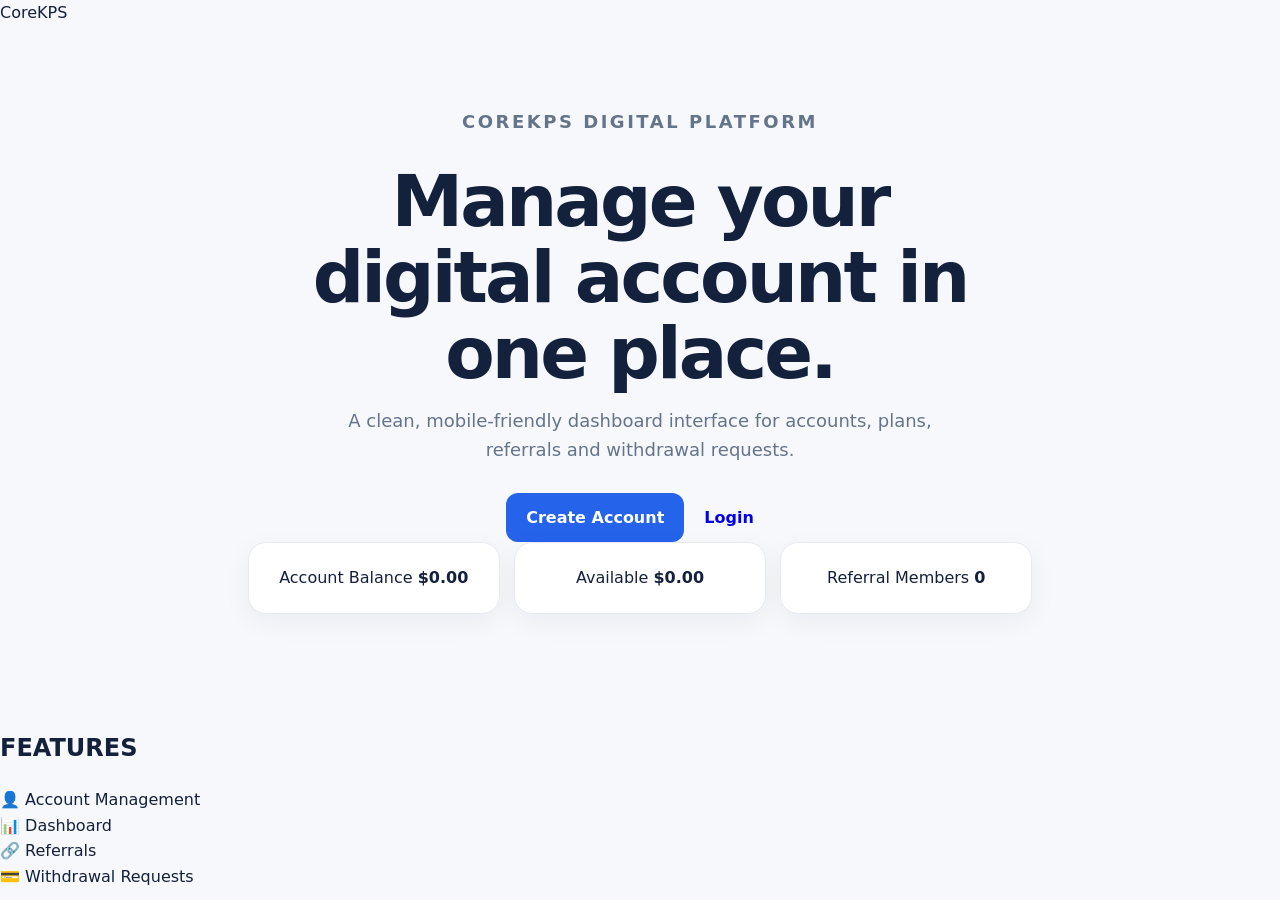
<file: index.html>
<!DOCTYPE html>
<html lang="en">
<head>
<meta charset="UTF-8">
<meta name="viewport" content="width=device-width, initial-scale=1.0">
<title>CoreKPS Digital Platform</title>
<link rel="stylesheet" href="style.css">
</head>
<body>
<header><div class="logo">CoreKPS</div><button class="menu">☰</button></header>
<main>
<section class="hero">
<p class="eyebrow">COREKPS DIGITAL PLATFORM</p>
<h1>Manage your<br>digital account in<br>one place.</h1>
<p class="sub">A clean, mobile-friendly dashboard interface for accounts, plans, referrals and withdrawal requests.</p>
<div class="buttons"><a href="register.html" class="btn primary">Create Account</a><a href="login.html" class="btn">Login</a></div>
<div class="stats"><div>Account Balance <b>$0.00</b></div><div>Available <b>$0.00</b></div><div>Referral Members <b>0</b></div></div>
</section>
<section class="features"><h2>FEATURES</h2><div class="cards"><div>👤 Account Management</div><div>📊 Dashboard</div><div>🔗 Referrals</div><div>💳 Withdrawal Requests</div></div></section>
</main>
</body>
</html>
</file>
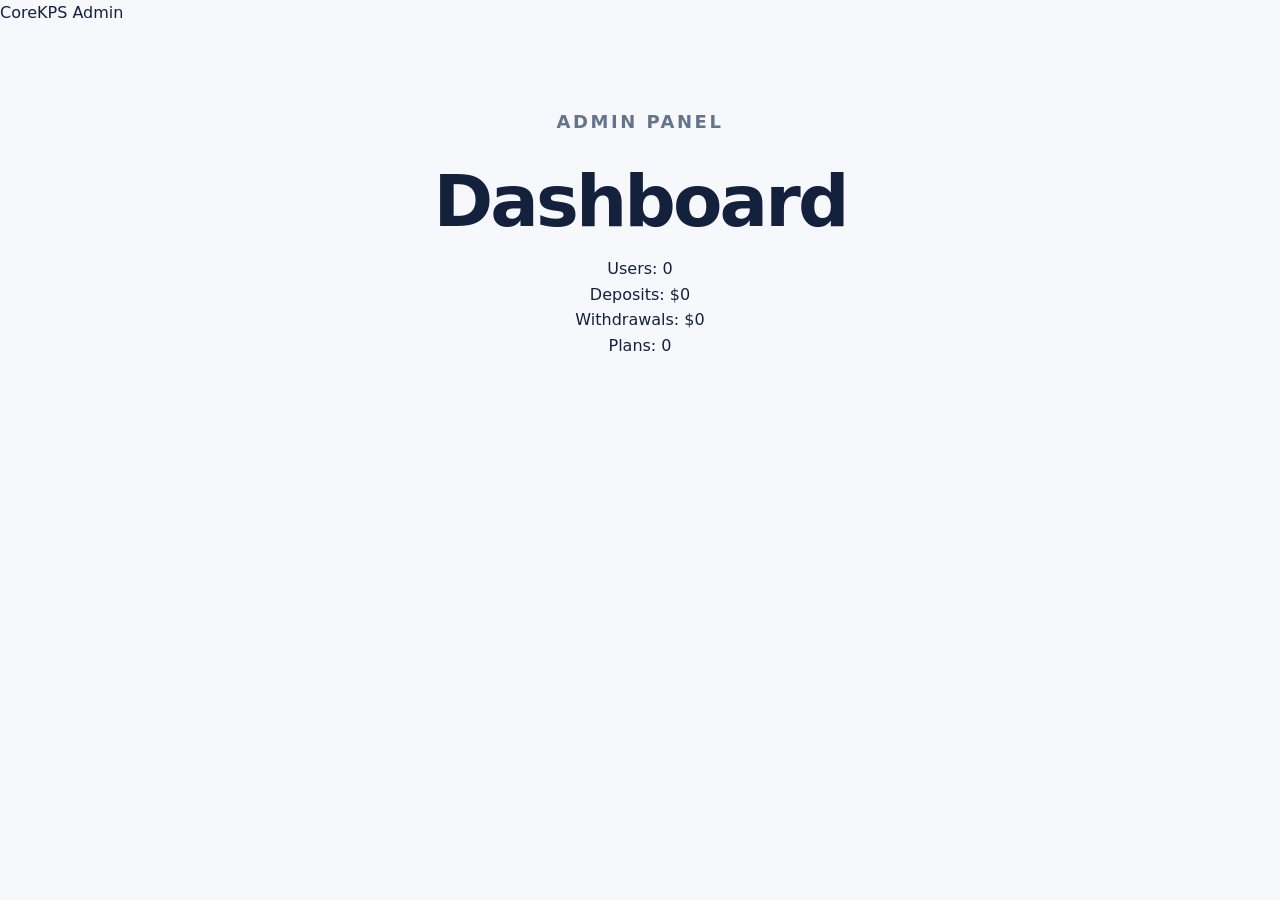
<file: admin.html>
<!DOCTYPE html><html><head><meta charset="UTF-8"><meta name="viewport" content="width=device-width,initial-scale=1"><title>CoreKPS Admin</title><link rel="stylesheet" href="style.css"></head><body><header><div class="logo">CoreKPS Admin</div></header><main><section class="hero"><p class="eyebrow">ADMIN PANEL</p><h1>Dashboard</h1><div class="cards"><div>Users: 0</div><div>Deposits: $0</div><div>Withdrawals: $0</div><div>Plans: 0</div></div></section></main></body></html>
</file>
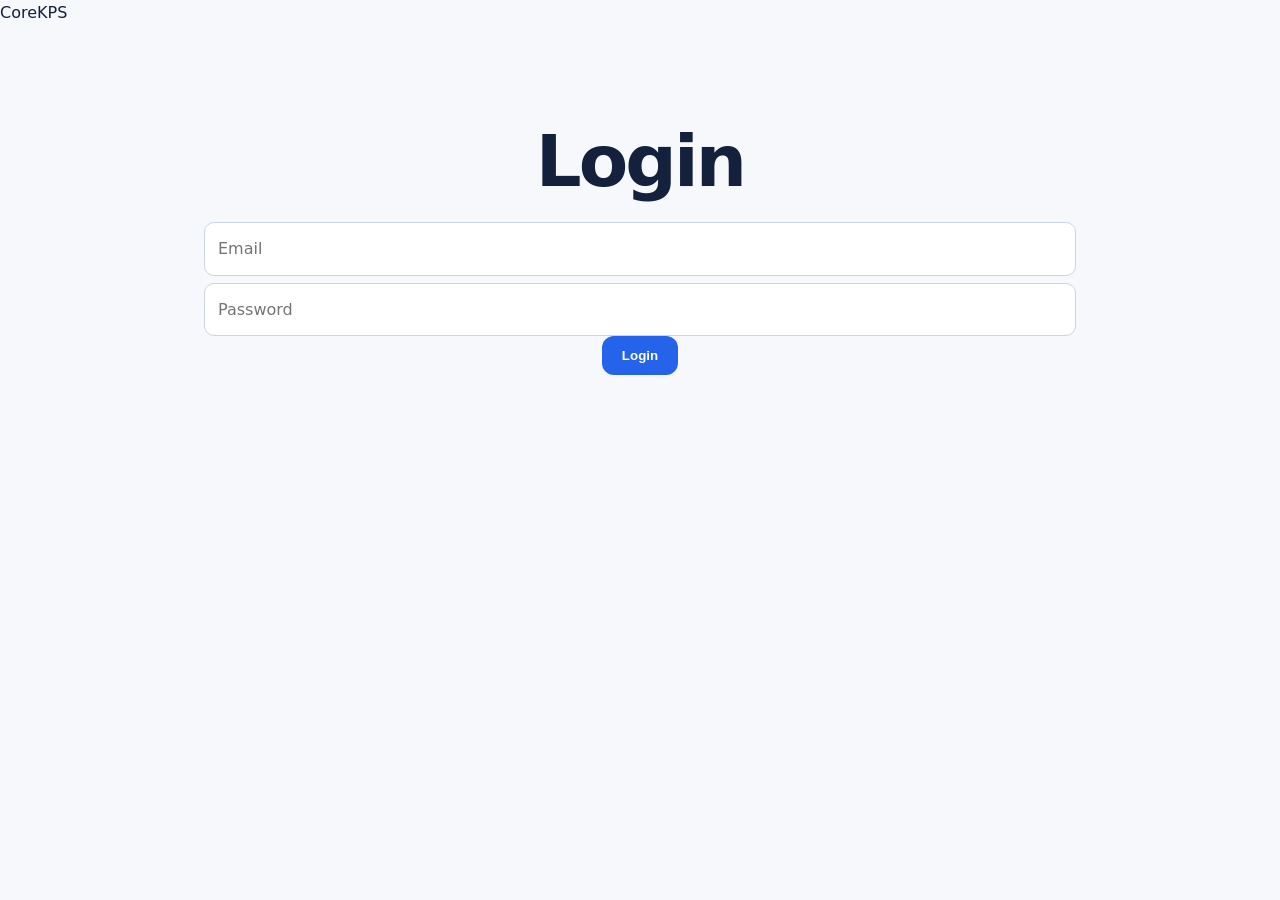
<file: login.html>
<!DOCTYPE html><html><head><meta charset="UTF-8"><meta name="viewport" content="width=device-width,initial-scale=1"><title>CoreKPS Login</title><link rel="stylesheet" href="style.css"></head><body><header><div class="logo">CoreKPS</div></header><main><section class="hero"><h1>Login</h1><div class="form"><input placeholder="Email"><input type="password" placeholder="Password"><button class="btn primary">Login</button></div></section></main></body></html>
</file>
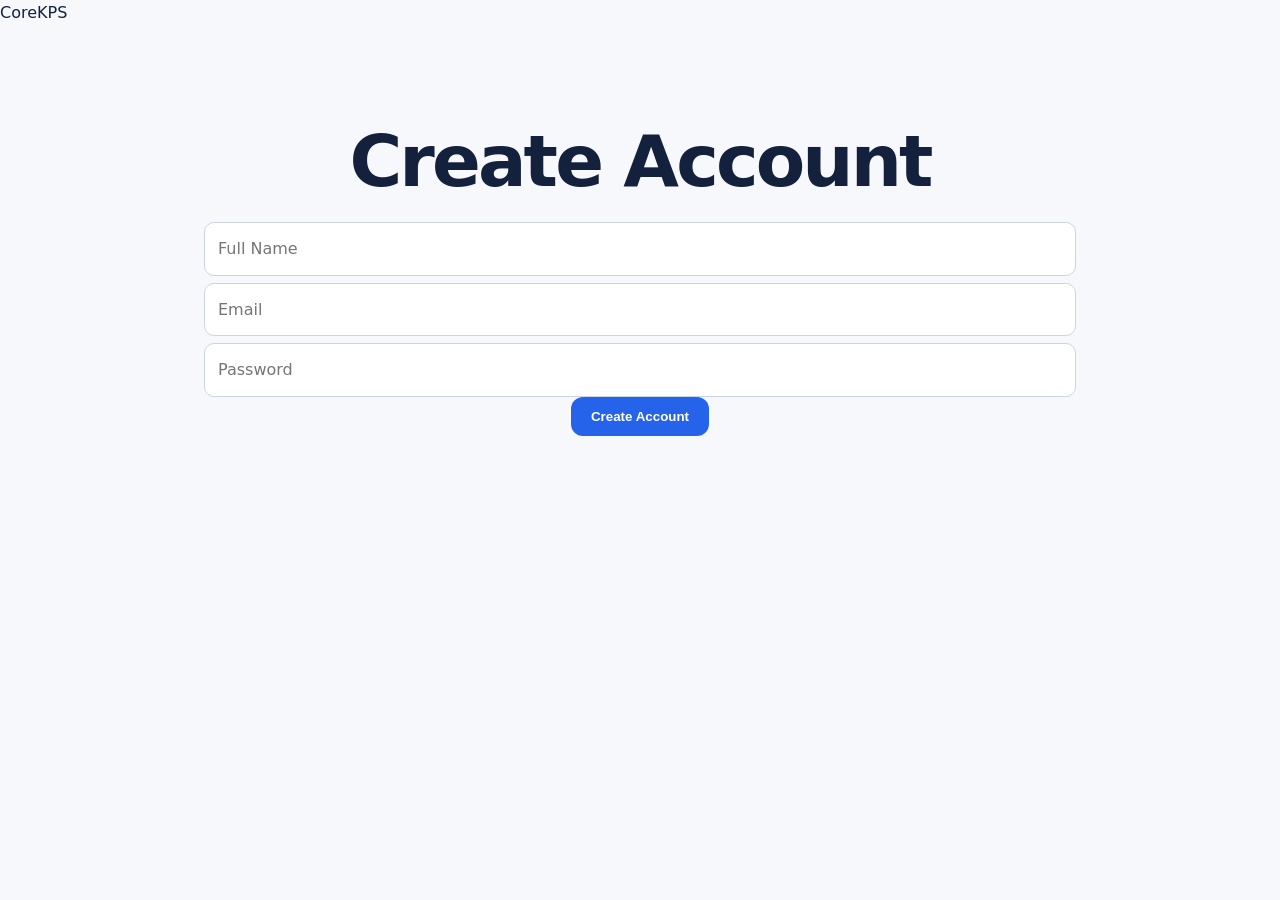
<file: register.html>
<!DOCTYPE html><html><head><meta charset="UTF-8"><meta name="viewport" content="width=device-width,initial-scale=1"><title>Create Account - CoreKPS</title><link rel="stylesheet" href="style.css"></head><body><header><div class="logo">CoreKPS</div></header><main><section class="hero"><h1>Create Account</h1><div class="form"><input placeholder="Full Name"><input placeholder="Email"><input type="password" placeholder="Password"><button class="btn primary">Create Account</button></div></section></main></body></html>
</file>
<file: style.css>
*{box-sizing:border-box}html{scroll-behavior:smooth}body{margin:0;font-family:Inter,system-ui,-apple-system,Segoe UI,Roboto,Arial,sans-serif;color:#14213d;background:#f6f8fc;line-height:1.6}.topbar{position:sticky;top:0;z-index:10;background:rgba(255,255,255,.95);backdrop-filter:blur(10px);border-bottom:1px solid #e7ebf3;display:flex;align-items:center;justify-content:space-between;padding:15px 5%;}.brand{font-size:24px;font-weight:800;color:#172554;text-decoration:none}.brand span{color:#2563eb}.topbar nav{display:flex;gap:24px}.topbar nav a{color:#334155;text-decoration:none;font-weight:600}.menu{display:none;border:0;background:#eef4ff;border-radius:10px;padding:8px 11px;font-size:22px}.hero{max-width:1000px;margin:auto;padding:82px 5% 55px;text-align:center}.badge,.eyebrow{color:#2563eb;font-size:12px;font-weight:800;letter-spacing:.14em}.hero h1{font-size:clamp(40px,7vw,72px);line-height:1.05;margin:16px auto;max-width:850px;letter-spacing:-.04em}.hero p{max-width:650px;margin:0 auto 28px;color:#64748b;font-size:18px}.actions{display:flex;justify-content:center;gap:12px;flex-wrap:wrap}.btn{display:inline-block;border:0;border-radius:12px;padding:12px 20px;font-weight:750;text-decoration:none;cursor:pointer}.primary{background:#2563eb;color:white}.secondary{background:white;color:#1d4ed8;border:1px solid #cbd5e1}.stats{max-width:1000px;margin:0 auto 40px;padding:0 5%;display:grid;grid-template-columns:repeat(3,1fr);gap:14px}.stats div,.grid article,.login-card{background:white;border:1px solid #e6eaf2;border-radius:18px;padding:22px;box-shadow:0 8px 28px rgba(15,23,42,.05)}.stats small{display:block;color:#64748b}.stats strong{display:block;font-size:24px;margin-top:4px}.section{max-width:1000px;margin:auto;padding:65px 5%}.section h2{font-size:38px;line-height:1.15;margin:8px 0 26px}.grid{display:grid;grid-template-columns:repeat(2,1fr);gap:16px}.grid article h3{margin:8px 0 4px;font-size:21px}.grid article p{margin:0;color:#64748b}.icon{font-size:28px}.plans{grid-template-columns:repeat(3,1fr)}.plan{position:relative}.featured{border:2px solid #2563eb!important}.tag{position:absolute;right:16px;top:16px;font-size:10px;background:#dbeafe;color:#1d4ed8;padding:4px 7px;border-radius:20px;font-weight:800}.price{font-size:34px;font-weight:850;margin:12px 0}.muted{color:#64748b}.login{display:flex;justify-content:center}.login-card{width:min(440px,100%)}label{display:block;font-weight:700;margin:14px 0}input{width:100%;margin-top:7px;padding:13px;border:1px solid #cbd5e1;border-radius:10px;font:inherit}.full{width:100%}.message{min-height:24px;color:#64748b;font-size:14px}footer{text-align:center;padding:30px;color:#64748b;border-top:1px solid #e7ebf3;background:white}@media(max-width:700px){.topbar{padding:12px 4%}.menu{display:block}.topbar nav{display:none;position:absolute;top:62px;left:0;right:0;background:white;padding:14px 5%;flex-direction:column;gap:12px;border-bottom:1px solid #e7ebf3}.topbar nav.open{display:flex}.hero{padding-top:55px}.stats,.grid,.plans{grid-template-columns:1fr}.section{padding-top:45px;padding-bottom:45px}.section h2{font-size:31px}}
</file>
